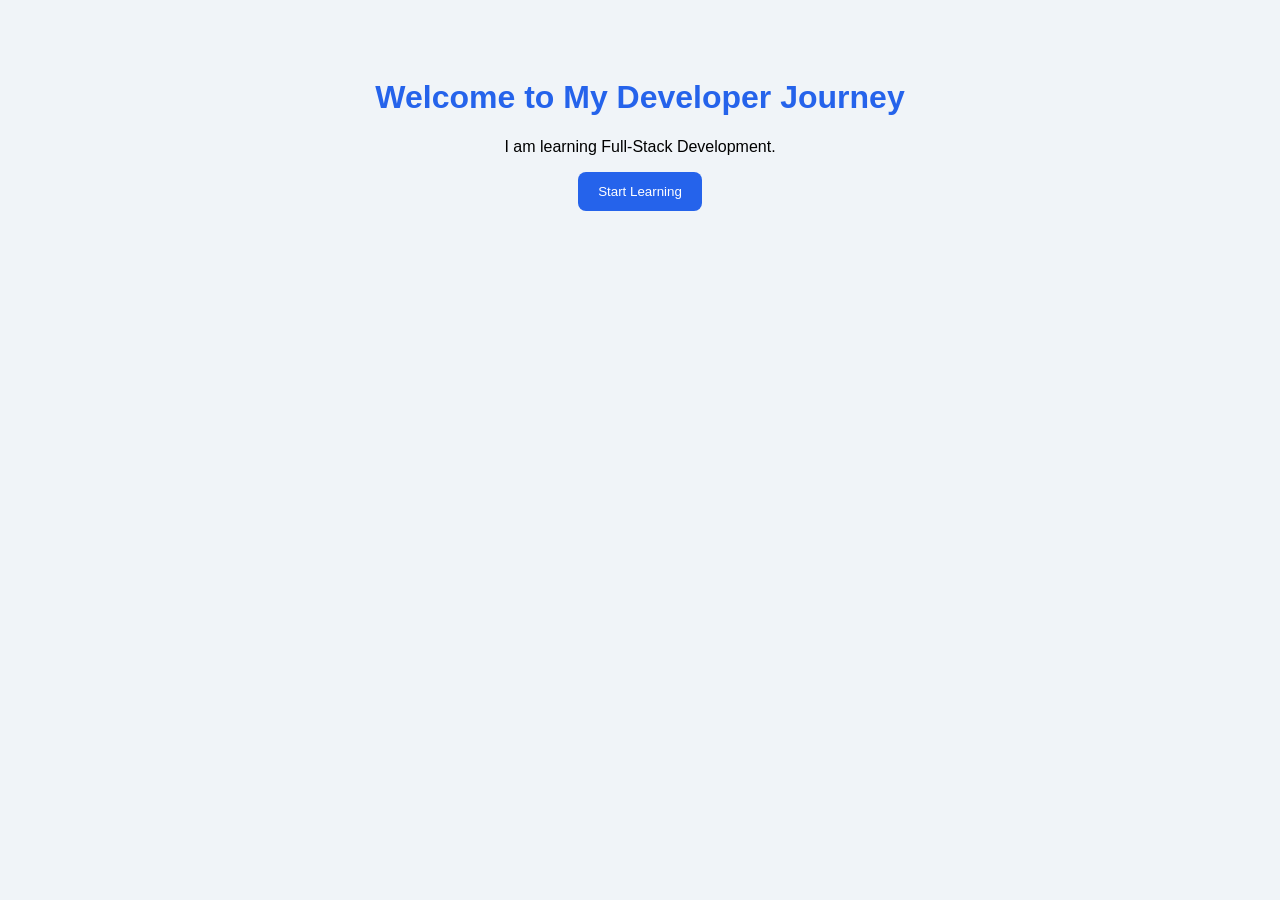
<file: Day-1/index.html>
<!DOCTYPE html>
<html>
<head>
    <title>My Developer Journey</title>
    <link rel="stylesheet" href="style.css">
</head>

<body>

    <h1>Welcome to My Developer Journey</h1>

    <p>I am learning Full-Stack Development.</p>

    <button onclick="showMessage()">
        Start Learning
    </button>

    <script src="script.js"></script>

</body>
</html>
</file>
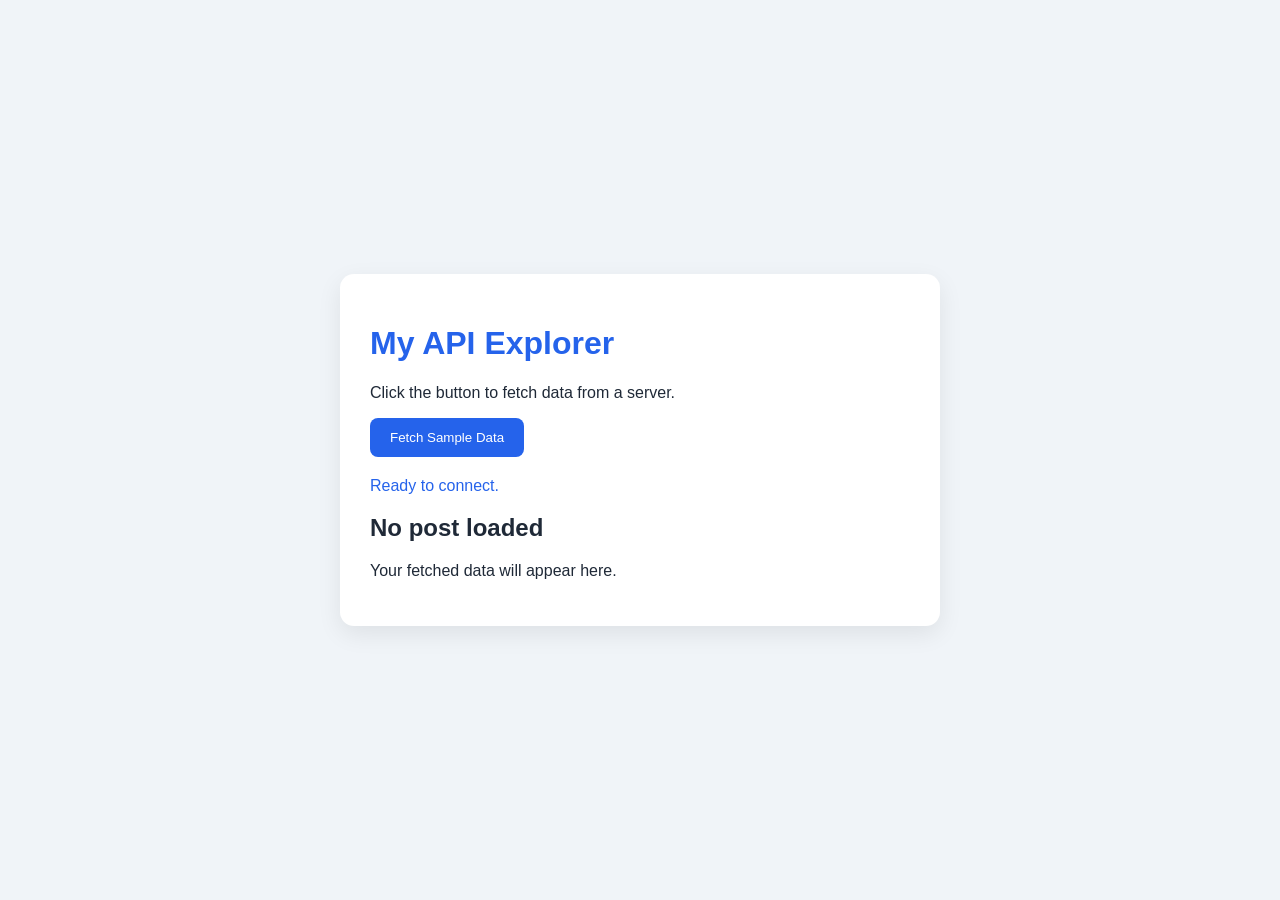
<file: Day-2/index.html>
<!DOCTYPE html>
<html lang="en">
<head>
    <meta charset="UTF-8">
    <meta name="viewport" content="width=device-width, initial-scale=1.0">
    <title>API Explorer</title>
    <link rel="stylesheet" href="style.css">
    <script src="script.js" defer></script>
</head>
<body>
    <main class="card">
        <h1>My API Explorer</h1>
        <p>Click the button to fetch data from a server.</p>

        <button id="loadButton">Fetch Sample Data</button>

        <p id="status" role="status">Ready to connect.</p>

        <section>
            <h2 id="postTitle">No post loaded</h2>
            <p id="postBody">Your fetched data will appear here.</p>
        </section>
    </main>
</body>
</html>
</file>
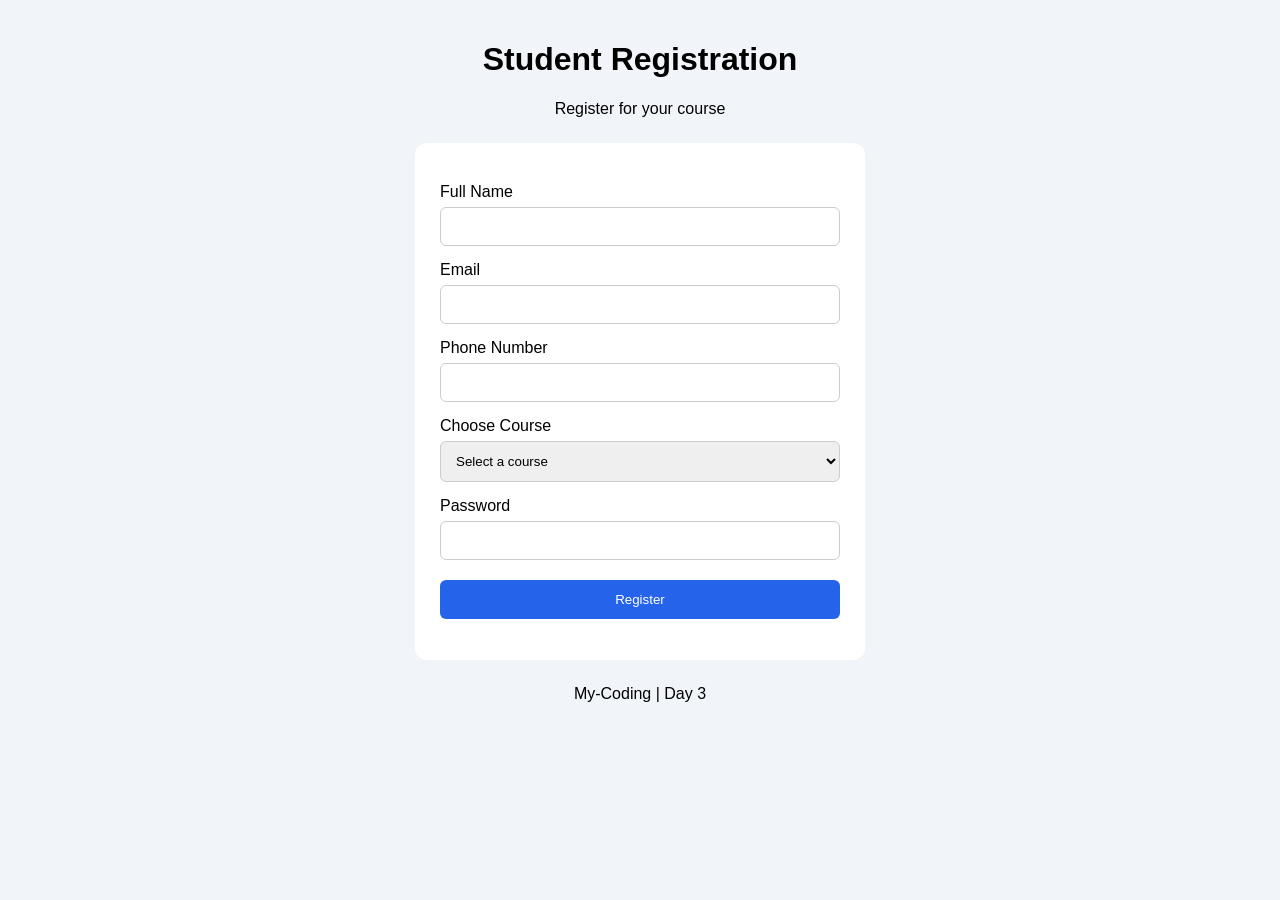
<file: Day-3/index.html>
<!DOCTYPE html>
<html lang="en">
<head>
    <meta charset="UTF-8">
    <meta name="viewport" content="width=device-width, initial-scale=1.0">
    <title>Student Registration</title>
    <link rel="stylesheet" href="style.css">
</head>
<body>

    <header>
        <h1>Student Registration</h1>
        <p>Register for your course</p>
    </header>

    <main>
        <form id="studentForm">

            <label for="studentName">Full Name</label>
            <input type="text" id="studentName" required>

            <label for="email">Email</label>
            <input type="email" id="email" required>

            <label for="phone">Phone Number</label>
            <input type="tel" id="phone" required>

            <label for="course">Choose Course</label>
            <select id="course" required>
                <option value="">Select a course</option>
                <option value="BCA">BCA</option>
                <option value="BBA">BBA</option>
                <option value="BCom">BCom</option>
            </select>

            <label for="password">Password</label>
            <input type="password" id="password" minlength="6" required>

            <button type="submit">Register</button>

            <p id="message"></p>

        </form>
    </main>

    <footer>
        <p>My-Coding | Day 3</p>
    </footer>

    <script src="script.js"></script>
</body>
</html>
</file>
<file: Day-1/style.css>
body {
    background-color: #f0f4f8;
    text-align: center;
    font-family: Arial;
    padding: 50px;
}

h1 {
    color: #2563eb;
}

button {
    background-color: #2563eb;
    color: white;
    padding: 12px 20px;
    border: none;
    border-radius: 8px;
    cursor: pointer;
}
</file>
<file: Day-2/style.css>
* {
    box-sizing: border-box;
}

body {
    margin: 0;
    min-height: 100vh;
    display: grid;
    place-items: center;
    padding: 20px;
    font-family: Arial, sans-serif;
    background: #f0f4f8;
    color: #1f2937;
}

.card {
    width: min(100%, 600px);
    padding: 30px;
    background: white;
    border-radius: 14px;
    box-shadow: 0 8px 25px rgba(0, 0, 0, 0.08);
}

h1 {
    color: #2563eb;
}

button {
    padding: 12px 20px;
    border: none;
    border-radius: 8px;
    background: #2563eb;
    color: white;
    cursor: pointer;
}

button:disabled {
    opacity: 0.6;
    cursor: not-allowed;
}

#status {
    margin-top: 20px;
    color: #2563eb;
}
</file>
<file: Day-3/style.css>
* {
    box-sizing: border-box;
}

body {
    font-family: Arial, sans-serif;
    background: #f1f5f9;
    margin: 0;
    padding: 20px;
}

header, footer {
    text-align: center;
}

main {
    max-width: 450px;
    margin: 25px auto;
    background: white;
    padding: 25px;
    border-radius: 12px;
}

label {
    display: block;
    margin-top: 15px;
}

input, select {
    width: 100%;
    padding: 11px;
    margin-top: 6px;
    border: 1px solid #ccc;
    border-radius: 6px;
}

button {
    width: 100%;
    padding: 12px;
    margin-top: 20px;
    background: #2563eb;
    color: white;
    border: none;
    border-radius: 6px;
    cursor: pointer;
}

button:hover {
    background: #1d4ed8;
}

#message {
    text-align: center;
    color: green;
}
</file>
